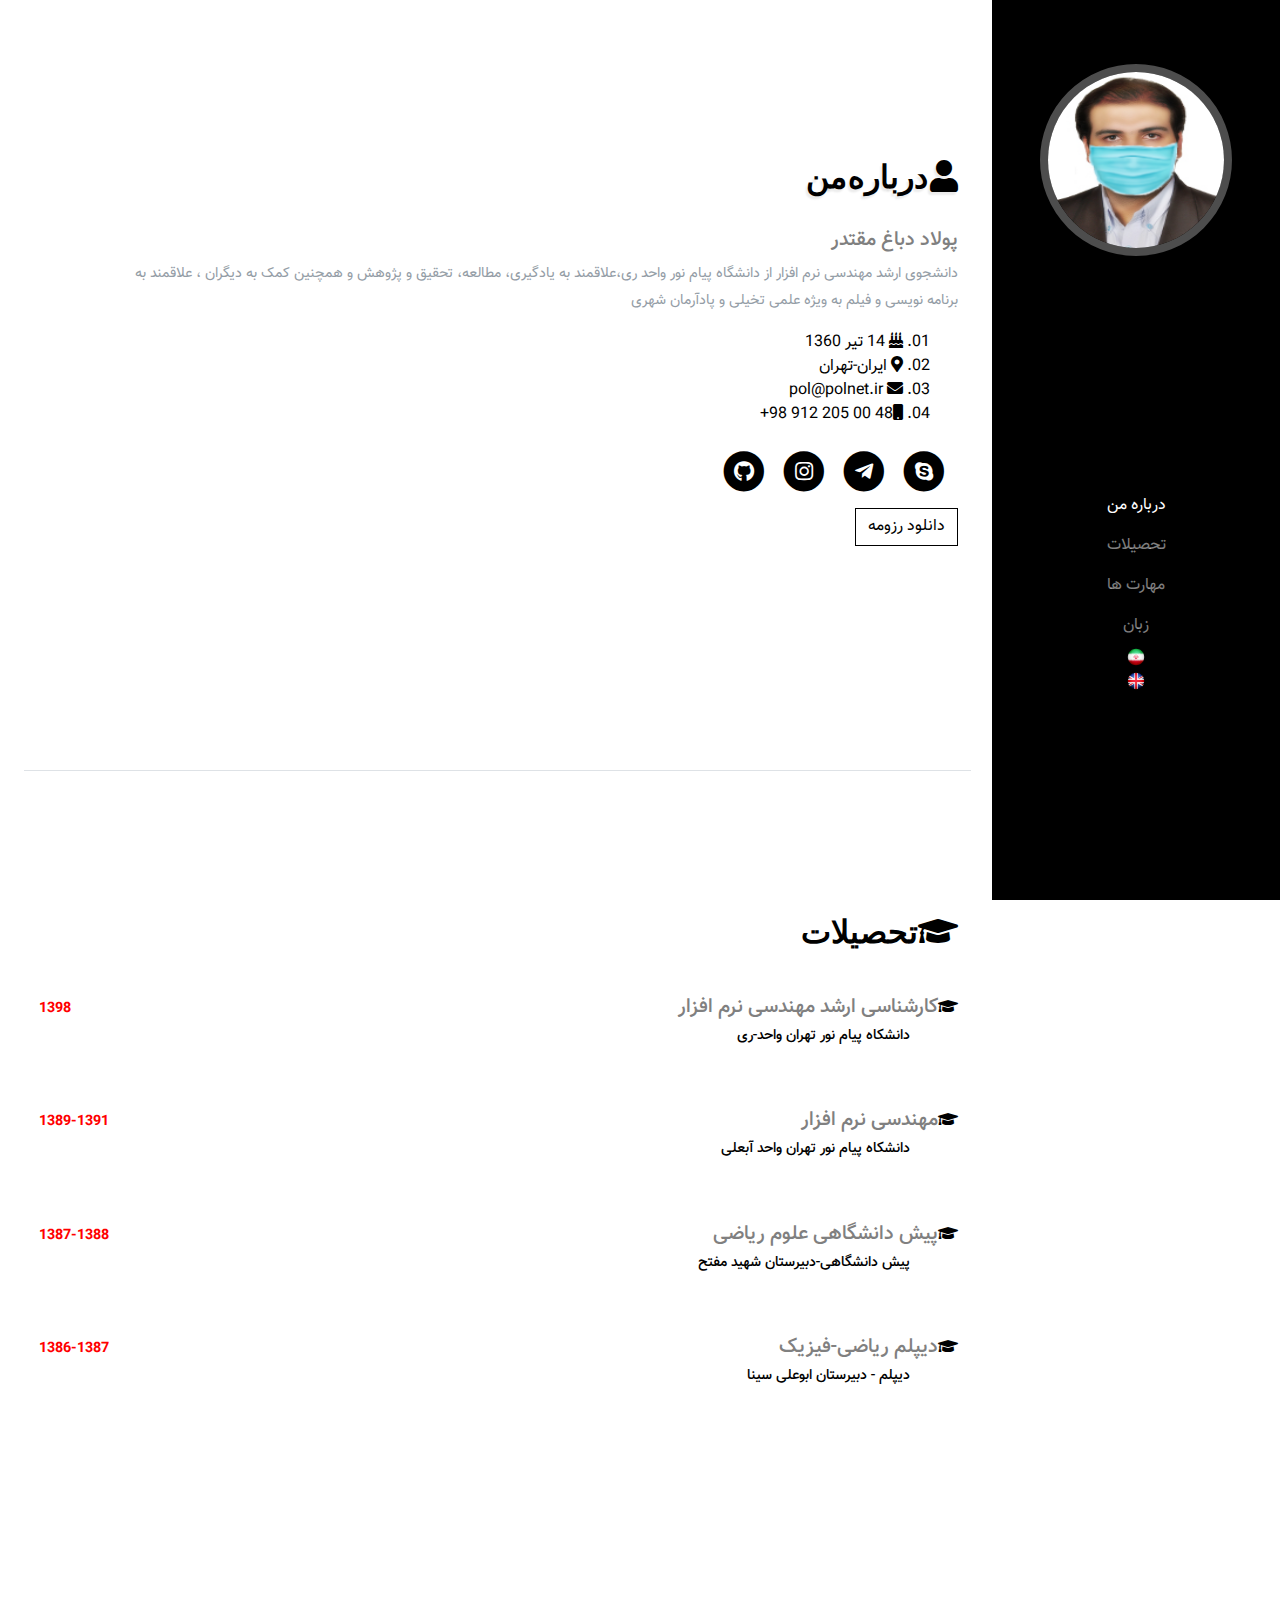
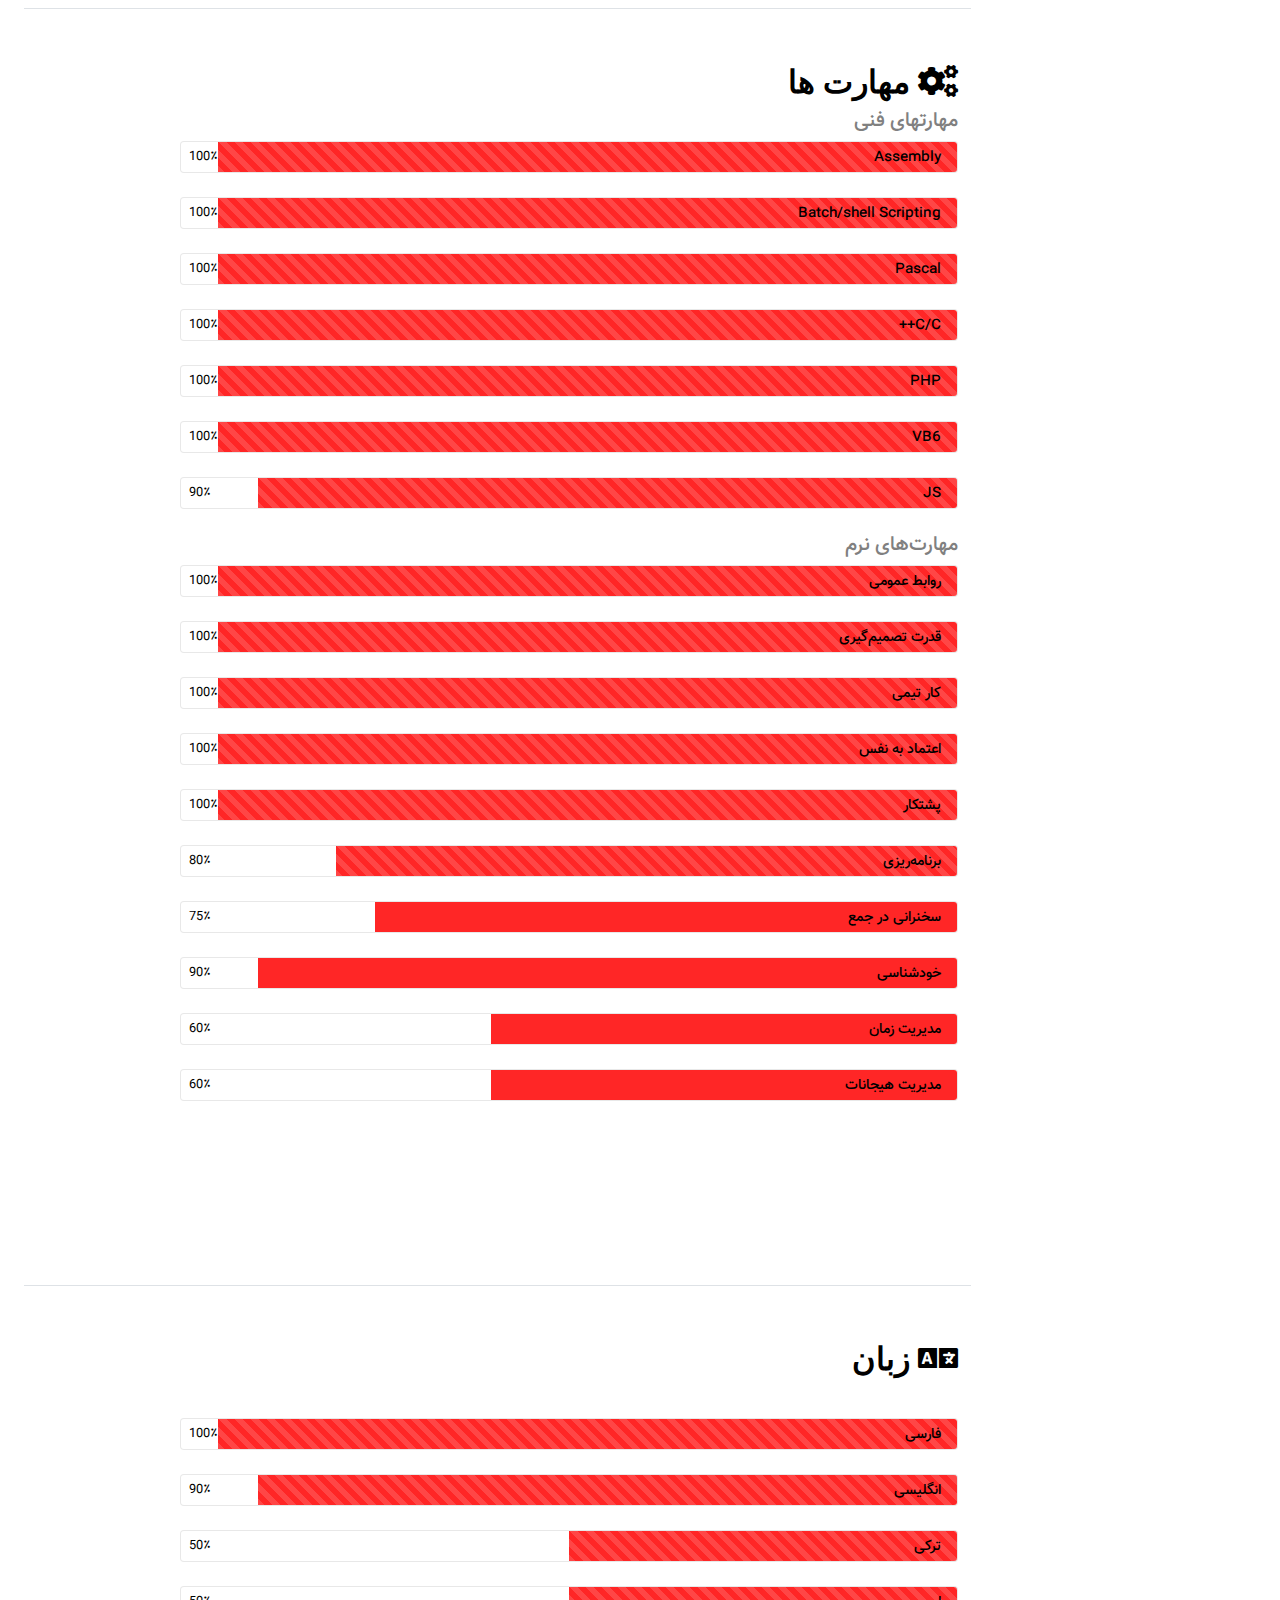
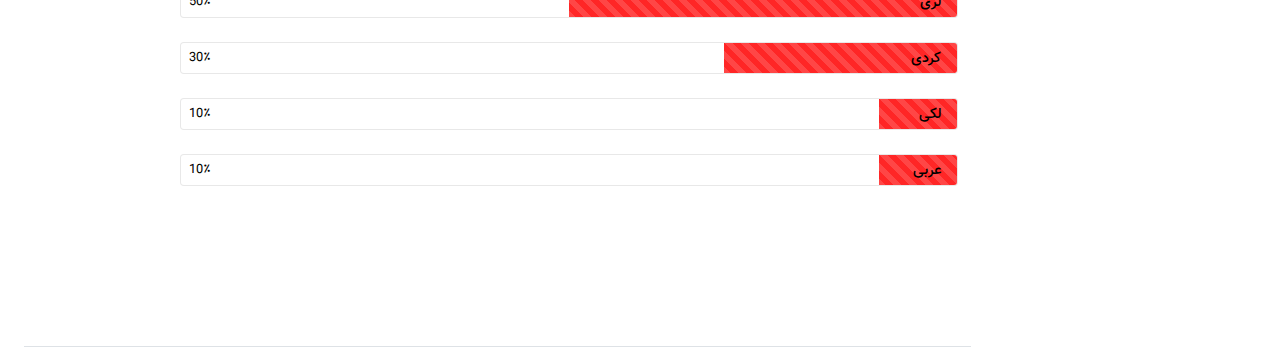
<file: index.html>
<!doctype html>
<html lang="en">
<head>
    <meta charset="UTF-8">
    <meta name="viewport"
          content="width=device-width, user-scalable=no, initial-scale=1.0, maximum-scale=1.0, minimum-scale=1.0">
    <meta http-equiv="X-UA-Compatible" content="ie=edge">
    <link rel="stylesheet" href="css/bootstrap.css">
    <link rel="stylesheet" href="https://use.fontawesome.com/releases/v5.0.13/css/all.css">
    <link rel="stylesheet" href="css/bootstrap-rtl.css">
    <link rel="stylesheet" href="css/vazir.css">
    <link rel="stylesheet" href="css/style.css">
    <title>رزومه فارسی </title>
    <script>
         function mc(){
            $('img').on({
                'click': function() {
                     var src = ($(this).attr('src') === 'img/mimg-profile-lg.png')
                        ? 'img/img-profile-lg.png'
                        : 'img/mimg-profile-lg.png';
                     $(this).attr('src', src);
                }
            });
         }
    
    </script>
</head>
<body data-spy="scroll" data-target="#mySidebar" data-offset="10">

    <main class="container-fluid">
        <div class="row">

            <!--Start Sidebar-->
            <nav class="navbar navbar-expand-lg navbar-dark bgPrimary p-0 px-lg-5 fixed-top" id="mySidebar">
               <img id="polmask" onclick="mc();" class="img-fluid img-profile-lg mx-auto d-none d-lg-block" src="img/img-profile-lg.png" alt="my image">
               <div class="d-flex flex-row-reverse w-100 justify-content-between">
                   <a class="navbar-brand pl-3 d-block d-lg-none" href="#"><img id="polmask" onclick="mc();" class="img-fluid img-profile" src="img/img-profile-lg.png" alt="my image"></a>
                   <button class="navbar-toggler" type="button" data-toggle="collapse" data-target="#navbarSupportedContent" aria-controls="navbarSupportedContent" aria-expanded="false" aria-label="Toggle navigation">
                       <span class="navbar-toggler-icon"></span>
                   </button>
               </div>
                <div class="collapse navbar-collapse in" id="navbarSupportedContent">
                    <ul class="navbar-nav flex-column align-items-lg-center pr-3 pt-1 pr-lg-0 pt-lg-4" >
                        <li class="nav-item">
                            <a class="nav-link js-scroll-trigger active" href="#about-me">درباره من</a>
                        </li>
                        <li class="nav-item">
                            <a class="nav-link js-scroll-trigger" href="#education">تحصیلات</a>
                        </li>
                        <li class="nav-item">
                            <a class="nav-link js-scroll-trigger" href="#skill">مهارت ها</a>
                        </li>
                        <li class="nav-item">
                            <a class="nav-link js-scroll-trigger" href="#Language">زبان</a>
                        </li>
                        <li>
                            <a href="index.html" data-animation="62"> <img src="img/Iran.png" width="20" height="20"/></a>
                        </li>
                        <li>
                            <a class="pt-trigger" href="EN.html" data-animation="62"> <img src="img/en.png" width="20" height="20"/></a>
                        </li>
                    </ul>
                </div>

            </nav>
            <!--End Sidebar-->

            <!--Start Main Content-->
            <div class="col-lg-8 col-xl-9 mr-auto pl-4" id="mainContent">

                <!--About Me-->
                <section id="about-me">
                    <div class="page-content">
                        <div class="row"></div>
                         <h1><span CLASS="text-primary fas fa-user"> درباره من </span></h1>
                         <h3><span>پولاد دباغ مقتدر</span></h3>
                          <div>
                              <p>دانشجوی ارشد مهندسی نرم افزار از دانشگاه پیام نور واحد ری،علاقمند به یادگیری، مطالعه، تحقیق و پژوهش و همچنین کمک به دیگران ، علاقمند به برنامه نویسی و فیلم به ویژه علمی تخیلی و پادآرمان شهری</p>
                          </div>
                            <div class="col-sm-6 col-md-6 col-lg-6">
                             <ul class="info-list">
                                 <li>
                                     <span class="contact-icon"><i class="fas fa-birthday-cake" ></i></span><a > 14 تیر 1360</a>
                                 </li>
                                 <li>
                                     <span class="contact-icon"><i class="fas fa-map-marker-alt" ></i></span><a > ایران-تهران</a>
                                 </li>
                                 <li>
                                     <span class="contact-icon"><i class="fas fa-envelope" ></i></span><a href="mailto:pol@polnet.ir"> pol@polnet.ir</a>
                                 </li>
                                 <li>
                                     <span class="contact-icon" ><i class="fas fa-mobile "></i></span><a style="display: inline-block;direction: ltr;">+98 912 205 00 48</a>
                                 </li>

                            </ul>

                    </div>
                <ul class="list-inline list-social-items mr-2 mt-2 d-inline-flex">
                  <li class="list-inline-item">
                        <a href="https://join.skype.com/invite/u2OvwqOOjfE3">
                            <span class="fa-stack fa-2x">
                              <i class="fas fa-circle fa-stack-2x"></i>
                              <i class="fab fa-skype fa-stack-1x fa-inverse"></i>
                            </span>
                        </a>
                    </li>
                    <li class="list-inline-item">
                        <a href="https://t.me/polbadman">
                            <span class="fa-stack fa-2x">
                              <i class="fas fa-circle fa-stack-2x"></i>
                              <i class="fab fa-telegram-plane fa-stack-1x fa-inverse"></i>
                            </span>
                        </a>
                    </li>
                    <li class="list-inline-item">
                        <a href="https://www.instagram.com/polbadman/">
                            <span class="fa-stack fa-2x">
                              <i class="fas fa-circle fa-stack-2x"></i>
                              <i class="fab fa-instagram fa-stack-1x fa-inverse"></i>
                            </span>
                        </a>
                    </li>
                    <li class="list-inline-item">
                        <a href="https://github.com/polbadman/">
                            <span class="fa-stack fa-2x">
                              <i class="fas fa-circle fa-stack-2x"></i>
                              <i class="fab fa-github fa-stack-1x fa-inverse"></i>
                            </span>
                        </a>
                    </li>

                </ul>
                    <div class="download-resume">
                        <a href="" class="btn btn-secondary">دانلود رزومه</a>
                    </div>
                    </div>
                </section>

                <!--Education-->
                <section id="education">
                        <h2 class="mb-lg-5 pb-4 pt-3 pb-lg-0 fas fa-graduation-cap">تحصیلات</h2>
                        <div class="mb-5 d-flex flex-column flex-sm-row align-items-sm-baseline justify-content-sm-between">
                            <div class="d-flex flex-column">
                                <div class=" px-0 d-flex align-items-baseline ">
                                    <i class="fas fa-graduation-cap"></i>
                                    <h3>کارشناسی ارشد مهندسی نرم افزار</h3>
                                </div>
                                <div class="pr-md-5">
                                    <h4>دانشکاه پیام نور تهران واحد-ری</h4>
                                    <p> </p>
                                </div>
                            </div>
                            <div class="col-sm-auto pr-0 pr-0">
                                <span class="text-success">1398</span>
                            </div>
                        </div>
                        <div class="mb-5 d-flex flex-column flex-sm-row align-items-sm-baseline justify-content-sm-between ">
                            <div class="d-flex flex-column">
                                <div class=" px-0 d-flex align-items-baseline ">
                                    <i class="fas fa-graduation-cap"></i>
                                    <h3>مهندسی نرم افزار</h3>
                                </div>
                                <div class="pr-md-5">
                                    <h4>دانشکاه پیام نور تهران واحد آبعلی</h4>
                                    <p></p>
                                </div>
                            </div>
                            <div class="col-sm-auto pr-0">
                                <span class="text-success">1389-1391</span>
                            </div>
                        </div>
                        <div class="mb-5 d-flex flex-column flex-sm-row align-items-sm-baseline justify-content-sm-between ">
                        <div class="d-flex flex-column">
                            <div class=" px-0 d-flex align-items-baseline ">
                                <i class="fas fa-graduation-cap"></i>
                                <h3>پیش دانشگاهی علوم ریاضی</h3>
                            </div>
                            <div class="pr-md-5">
                                <h4> پیش دانشگاهی-دبیرستان شهید مفتح</h4>
                                <p></p>
                            </div>
                        </div>
                        <div class="col-sm-auto pr-0">
                            <span class="text-success">1387-1388</span>
                        </div>
                    </div>
                    <div class="mb-5 d-flex flex-column flex-sm-row align-items-sm-baseline justify-content-sm-between ">
                        <div class="d-flex flex-column">
                            <div class=" px-0 d-flex align-items-baseline ">
                                <i class="fas fa-graduation-cap"></i>
                                <h3>دیپلم ریاضی-فیزیک</h3>
                            </div>
                            <div class="pr-md-5">
                                <h4> دیپلم - دبیرستان ابوعلی سینا</h4>
                                <p></p>
                            </div>
                        </div>
                        <div class="col-sm-auto pr-0">
                            <span class="text-success">1386-1387</span>
                        </div>
                    </div>
                </section>

                <!--Skills-->
                <section id="skill" class=" pt-2">
                    <h2 class="pb-1 pt-4 mt-5 mt-lg-4 fa fa-cogs"> مهارت ها</h2>
                    <div class="col-lg-10 px-0">
                        <h3 ><span dir="ltr">مهارتهای فنی</span></h3>
                        <div class="progress">
                            <div class="progress-bar progress-bar-striped progress-bar-animated" style="width: 100%">Assembly</div>
                            <small class="my-auto mr-auto pl-2">100٪</small>
                        </div>
                        <br>
                        <div class="progress">
                            <div class="progress-bar progress-bar-striped progress-bar-animated" style="width: 100%">Batch/shell Scripting</div>
                            <small class="my-auto mr-auto pl-2">100٪</small>
                        </div>
                        <br>
                        <div class="progress">
                            <div class="progress-bar progress-bar-striped progress-bar-animated" style="width: 100%">Pascal</div>
                            <small class="my-auto mr-auto pl-2">100٪</small>
                        </div>
                        <br>
                        <div class="progress">
                            <div class="progress-bar progress-bar-striped progress-bar-animated" style="width: 100%">C/C++</div>
                            <small class="my-auto mr-auto pl-2">100٪</small>
                        </div>
                        <br>
                        <div class="progress">
                            <div class="progress-bar progress-bar-striped progress-bar-animated" style="width: 100%">PHP</div>
                            <small class="my-auto mr-auto pl-2">100٪</small>
                        </div>
                        <br>
                        <div class="progress">
                            <div class="progress-bar progress-bar-striped progress-bar-animated" style="width: 100%">VB6</div>
                            <small class="my-auto mr-auto pl-2">100٪</small>
                        </div>
                        <br>
                        <div class="progress">
                            <div class="progress-bar progress-bar-striped progress-bar-animated" style="width: 90%">JS</div>
                            <small class="my-auto mr-auto pl-2">90٪</small>
                        </div>
                        <br>
                    </div>
                    <div class="col-lg-10 px-0">
                        <h3><span dir="ltr">مهارت‌های نرم</span></h3>
                        <div class="progress">
                            <div class="progress-bar progress-bar-striped progress-bar-animated" style="width: 100%">روابط عمومی</div>
                            <small class="my-auto mr-auto pl-2">100٪</small>
                        </div>
                        <br>
                        <div class="progress">
                            <div class="progress-bar progress-bar-striped progress-bar-animated" style="width: 100%">قدرت تصمیم‌گیری</div>
                            <small class="my-auto mr-auto pl-2">100٪</small>
                        </div>
                        <br>
                        <div class="progress">
                            <div class="progress-bar progress-bar-striped progress-bar-animated" style="width: 100%">کار تیمی</div>
                            <small class="my-auto mr-auto pl-2">100٪</small>
                        </div>
                        <br>
                        <div class="progress">
                            <div class="progress-bar progress-bar-striped progress-bar-animated" style="width: 100%">اعتماد به نفس</div>
                            <small class="my-auto mr-auto pl-2">100٪</small>
                        </div>
                        <br>
                        <div class="progress">
                            <div class="progress-bar progress-bar-striped progress-bar-animated" style="width:100%">پشتکار </div>
                            <small class="my-auto mr-auto pl-2">100٪</small>
                        </div>
                        <br>
                        <div class="progress">
                            <div class="progress-bar progress-bar-striped progress-bar-animated" style="width: 80%">برنامه‌ریزی</div>
                            <small class="my-auto mr-auto pl-2">80٪</small>
                        </div>
                        <br>
                        <div class="progress">
                            <div class="progress-bar " style="width:75%">سخنرانی در جمع</div>
                            <small class="my-auto mr-auto pl-2">75٪</small>
                        </div>
                        <br>
                        <div class="progress">
                            <div class="progress-bar " style="width:90%">خودشناسی</div>
                            <small class="my-auto mr-auto pl-2">90٪</small>
                        </div>
                        <br>
                        <div class="progress">
                            <div class="progress-bar " style="width:60%">مدیریت زمان</div>
                            <small class="my-auto mr-auto pl-2">60٪</small>
                        </div>
                        <br>
                        <div class="progress">
                            <div class="progress-bar " style="width:60%">مدیریت هیجانات</div>
                            <small class="my-auto mr-auto pl-2">60٪</small>
                        </div>
                        <br>
                    </div>

                </section>

                <!--Language-->
                <section id="Language" class=" pt-2">
                    <h2 class="pb-1 pt-4 mt-5 mt-lg-4 fa fa-language"> زبان</h2>
                    <div class="col-lg-10 px-0">
                        <p class="ml-0 pt-2 pb-2"></p>
                        <div class="progress">
                            <div class="progress-bar progress-bar-striped progress-bar-animated" style="width: 100%">فارسی</div>
                            <small class="my-auto mr-auto pl-2">100٪</small>
                        </div>
                        <br>
                        <div class="progress">
                            <div class="progress-bar progress-bar-striped progress-bar-animated" style="width: 90%">انگلیسی</div>
                            <small class="my-auto mr-auto pl-2">90٪</small>
                        </div>
                        <br>
                        <div class="progress">
                            <div class="progress-bar progress-bar-striped progress-bar-animated" style="width: 50%">ترکی</div>
                            <small class="my-auto mr-auto pl-2">50٪</small>
                        </div>
                        <br>
                        <div class="progress">
                            <div class="progress-bar progress-bar-striped progress-bar-animated" style="width: 50%">لری</div>
                            <small class="my-auto mr-auto pl-2">50٪</small>
                        </div>
                        <br>
                        <div class="progress">
                            <div class="progress-bar progress-bar-striped progress-bar-animated" style="width: 30%">کردی</div>
                            <small class="my-auto mr-auto pl-2">30٪</small>
                        </div>
                        <br>
                        <div class="progress">
                            <div class="progress-bar progress-bar-striped progress-bar-animated" style="width: 10%">لکی</div>
                            <small class="my-auto mr-auto pl-2">10٪</small>
                        </div>
                        <br>
                        <div class="progress">
                            <div class="progress-bar progress-bar-striped progress-bar-animated" style="width: 10%">عربی</div>
                            <small class="my-auto mr-auto pl-2">10٪</small>
                        </div>
                    </div>

                </section>
            </div>
            <!--End Main Content-->
        </div>
    </main>




<script src="js/jquery-3.3.1.min.js"></script>
<script src="js/popper.min.js"></script>
<script src="js/bootstrap.min.js"></script>
<script src="js/jquery.easing.js"></script>
    <script>

        // Smooth scrolling using jQuery easing
        $('#mySidebar .navbar-nav a').on('click', function (e) {
            let target = $(this.hash);
            if (target.length){
                e.preventDefault();
                $('html,body').animate({
                    scrollTop: target.offset().top
                },800 , "easeInOutExpo" );
                return false;
            }
        });

        // Closes responsive menu when a scroll trigger link is clicked
        $(document).click(function (event) {
            let clickover = $(event.target);
            let $navbar = $(".navbar-collapse");
            let _opened = $navbar.hasClass("in");
            if (_opened === true && !clickover.hasClass("navbar-toggler")) {
                $navbar.collapse('hide');
            }
        });
        //Close navbar-collapse when click anyWhere
        $('.js-scroll-trigger').click(function() {
            $('.navbar-collapse').collapse('hide');
        });

    </script>

</body>
</html>
</file>
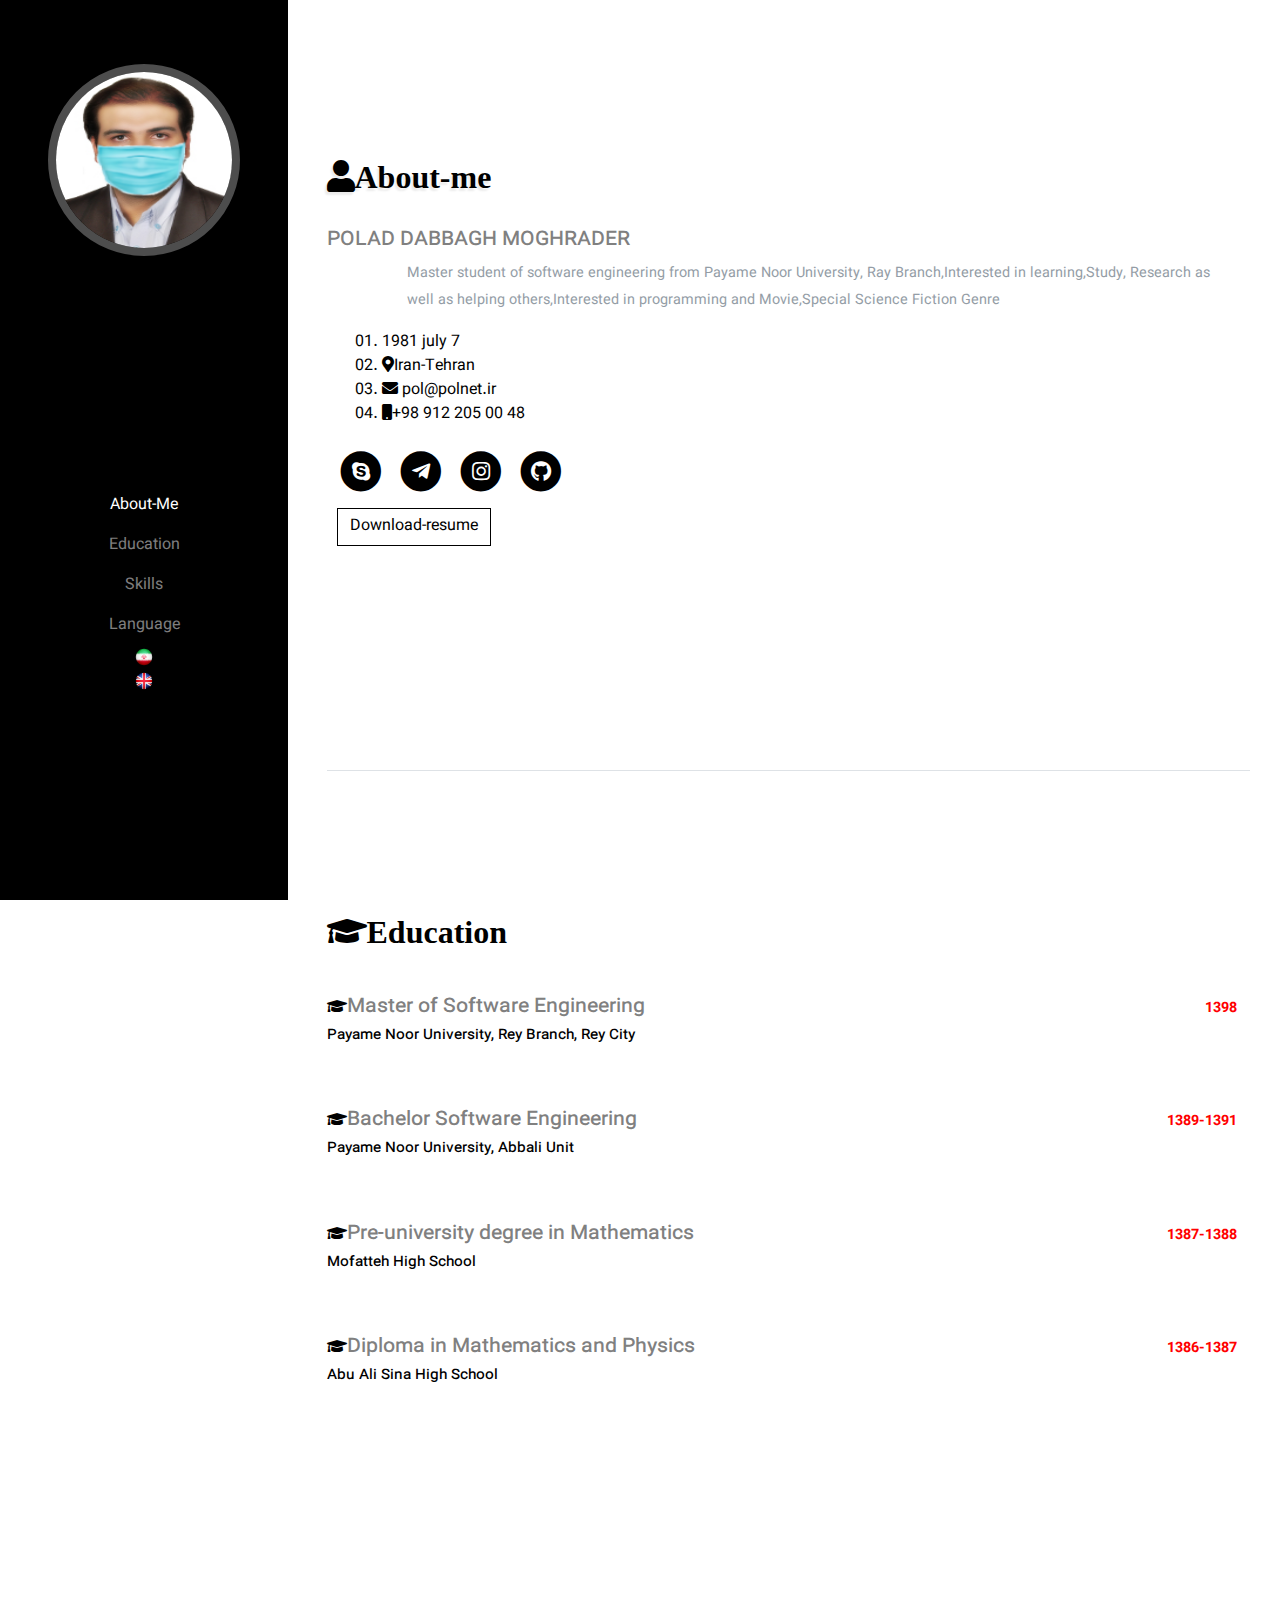
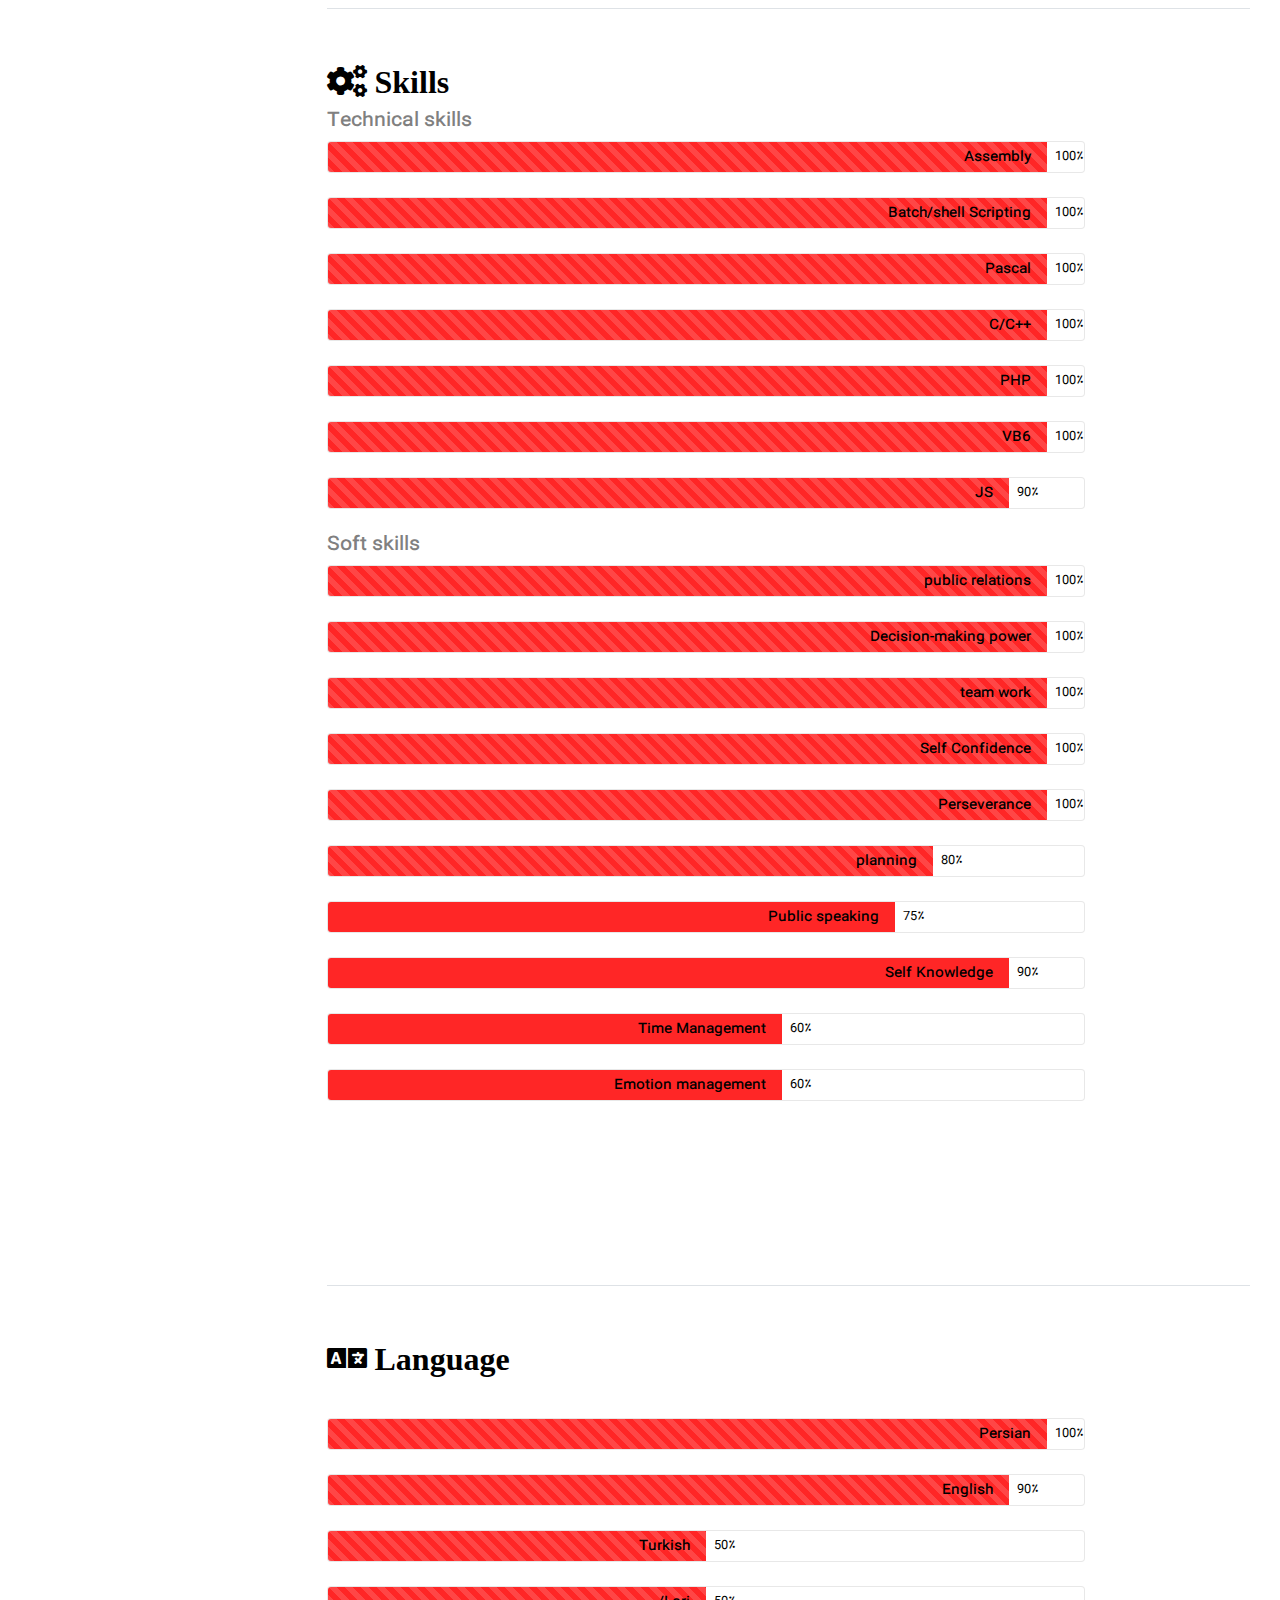
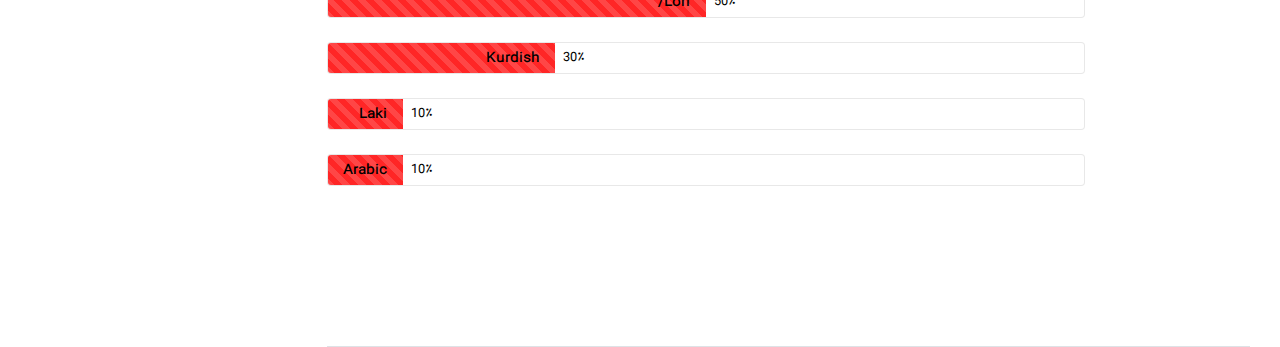
<file: EN.html>
<!doctype html>
<html lang="en">
<head>
    <meta charset="UTF-8">
    <meta name="viewport"
          content="width=device-width, user-scalable=no, initial-scale=1.0, maximum-scale=1.0, minimum-scale=1.0">
    <meta http-equiv="X-UA-Compatible" content="ie=edge">
    <link rel="stylesheet" href="css/bootstrap.css">
    <link rel="stylesheet" href="https://use.fontawesome.com/releases/v5.0.13/css/all.css">
    <link rel="stylesheet" href="css/bootstrap-rtl.css">
    <link rel="stylesheet" href="css/vazir.css">
    <link rel="stylesheet" href="css/style.css">
    <title>Resume PDM</title>
    <script>
         function mc(){
            $('img').on({
                'click': function() {
                     var src = ($(this).attr('src') === 'img/mimg-profile-lg.png')
                        ? 'img/img-profile-lg.png'
                        : 'img/mimg-profile-lg.png';
                     $(this).attr('src', src);
                }
            });
         }
    
    </script>
</head>
<body data-spy="scroll" data-target="#mySidebar" data-offset="10" style="direction: ltr!important;text-align: left!important;">
    
    <main class="container-fluid">
        <div class="row">
            <!--Start Sidebar--> 
            <nav class="navbar navbar-expand-lg navbar-dark bgPrimary p-0 px-lg-5 fixed-top" id="mySidebar">
               <img id="polmask" onclick="mc();" class="img-fluid img-profile-lg mx-auto d-none d-lg-block" src="img/img-profile-lg.png" alt="my image">
               <div class="d-flex flex-row-reverse w-100 justify-content-between">
                   <a class="navbar-brand pl-3 d-block d-lg-none" href="#"><img id="polmask" onclick="mc();" class="img-fluid img-profile" src="img/img-profile-lg.png" alt="my image"></a>
                   <button class="navbar-toggler" type="button" data-toggle="collapse" data-target="#navbarSupportedContent" aria-controls="navbarSupportedContent" aria-expanded="false" aria-label="Toggle navigation">
                       <span class="navbar-toggler-icon"></span>
                   </button>
               </div>
                <div class="collapse navbar-collapse in" id="navbarSupportedContent">
                    <ul class="navbar-nav flex-column align-items-lg-center pr-3 pt-1 pr-lg-0 pt-lg-4" >
                        <li class="nav-item">
                            <a class="nav-link js-scroll-trigger active" href="#about-me">About-Me</a>
                        </li>
                        <li class="nav-item">
                            <a class="nav-link js-scroll-trigger" href="#education">Education</a>
                        </li>
                        <li class="nav-item">
                            <a class="nav-link js-scroll-trigger" href="#skill">Skills</a>
                        </li>
                        <li class="nav-item">
                            <a class="nav-link js-scroll-trigger" href="#Language">Language</a>
                        </li>
                        <li>
                            <a href="index.html" data-animation="62"> <img src="img/Iran.png" width="20" height="20"/></a>
                        </li>
                        <li>
                            <a class="pt-trigger" href="EN.html" data-animation="62"> <img src="img/en.png" width="20" height="20"/></a>
                        </li>

                    </ul>
                </div>

            </nav>        
            </div>
            <!--End Sidebar-->

            <!--Start Main Content-->
            <div class="col-lg-8 col-xl-9 mr-auto pl-4"  id="mainContent" style="float: right;">

                <!--About Me-->
                <section id="about-me" dir="ltr" align="left">
                    <div class="page-content">
                        <div class="row"></div>
                         <h1><span CLASS="text-primary fas fa-user ">About-me</span></h1>
                         <h3 ><span dir="ltr">POLAD DABBAGH MOGHRADER</span></h3>
                          <div>
                              <p>Master student of software engineering from Payame Noor University, Ray Branch,Interested in learning,Study, Research as well as helping others,Interested in programming and Movie,Special Science Fiction Genre</p>
                          </div>
                            <div class="col-sm-6 col-md-6 col-lg-6">
                             <ul class="info-list">
                                 <li>
                                     <span class="contact-icon"><i class="" ></i></span><a >1981 july 7</a>
                                 </li>
                                 <li>
                                     <span class="contact-icon"><i class="fas fa-map-marker-alt" ></i></span><a >Iran-Tehran</a>
                                 </li>
                                 <li>
                                     <span class="contact-icon"><i class="fas fa-envelope" ></i></span><a href="mailto:pol@polnet.ir"> pol@polnet.ir</a>
                                 </li>
                                 <li>
                                     <span class="contact-icon" ><i class="fas fa-mobile "></i></span><a style="display: inline-block;direction: ltr;">+98 912 205 00 48</a>
                                 </li>
                            </ul>

                    </div>
                    <ul class="list-inline list-social-items mr-2 mt-2 d-inline-flex">
                        <li class="list-inline-item">
                            <a href="https://join.skype.com/invite/u2OvwqOOjfE3">
                                <span class="fa-stack fa-2x">
                                  <i class="fas fa-circle fa-stack-2x"></i>
                                  <i class="fab fa-skype fa-stack-1x fa-inverse"></i>
                                </span>
                            </a>
                        </li>
                        <li class="list-inline-item">
                            <a href="https://t.me/polbadman">
                                <span class="fa-stack fa-2x">
                                  <i class="fas fa-circle fa-stack-2x"></i>
                                  <i class="fab fa-telegram-plane fa-stack-1x fa-inverse"></i>
                                </span>
                            </a>
                        </li>
                        <li class="list-inline-item">
                            <a href="https://www.instagram.com/polbadman/">
                                <span class="fa-stack fa-2x">
                                  <i class="fas fa-circle fa-stack-2x"></i>
                                  <i class="fab fa-instagram fa-stack-1x fa-inverse"></i>
                                </span>
                            </a>
                        </li>
                        <li class="list-inline-item">
                            <a href="https://github.com/polbadman/">
                                <span class="fa-stack fa-2x">
                                  <i class="fas fa-circle fa-stack-2x"></i>
                                  <i class="fab fa-github fa-stack-1x fa-inverse"></i>
                                </span>
                            </a>
                        </li>
                    </ul>
                    <div class="download-resume">
                        <a href="" class="btn btn-secondary" style="margin-left: 10px;">Download-resume</a>
                    </div>
                    </div>
                </section>

                <!--Education-->
                <section id="education" dir="ltr" align="left">
                        <h2 class="mb-lg-5 pb-4 pt-3 pb-lg-0 fas fa-graduation-cap">Education</h2>
                        <div class="mb-5 d-flex flex-column flex-sm-row align-items-sm-baseline justify-content-sm-between">
                            <div class="d-flex flex-column">
                                <div class=" px-0 d-flex align-items-baseline ">
                                    <i class="fas fa-graduation-cap"></i>
                                    <h3>Master of Software Engineering</h3>
                                </div>
                                <div class="pr-md-5">
                                    <h4>Payame Noor University, Rey Branch, Rey City  </h4>
                                    <p> </p>
                                </div>
                            </div>
                            <div class="col-sm-auto pr-0 pr-0">
                                <span class="text-success">1398</span>
                            </div>
                        </div>
                        <div class="mb-5 d-flex flex-column flex-sm-row align-items-sm-baseline justify-content-sm-between ">
                            <div class="d-flex flex-column">
                                <div class=" px-0 d-flex align-items-baseline ">
                                    <i class="fas fa-graduation-cap"></i>
                                    <h3>Bachelor Software Engineering</h3>
                                </div>
                                <div class="pr-md-5">
                                    <h4>Payame Noor University, Abbali Unit</h4>
                                    <p></p>
                                </div>
                            </div>
                            <div class="col-sm-auto pr-0">
                                <span class="text-success">1389-1391</span>
                            </div>
                        </div>
                    <div class="mb-5 d-flex flex-column flex-sm-row align-items-sm-baseline justify-content-sm-between ">
                        <div class="d-flex flex-column">
                            <div class=" px-0 d-flex align-items-baseline ">
                                <i class="fas fa-graduation-cap"></i>
                                <h3>Pre-university degree in Mathematics</h3>
                            </div>
                            <div class="pr-md-5">
                                <h4> Mofatteh High School</h4>
                                <p></p>
                            </div>
                        </div>
                        <div class="col-sm-auto pr-0">
                            <span class="text-success">1387-1388</span>
                        </div>
                    </div>
                    <div class="mb-5 d-flex flex-column flex-sm-row align-items-sm-baseline justify-content-sm-between ">
                        <div class="d-flex flex-column">
                            <div class=" px-0 d-flex align-items-baseline ">
                                <i class="fas fa-graduation-cap"></i>
                                <h3>Diploma in Mathematics and Physics</h3>
                            </div>
                            <div class="pr-md-5">
                                <h4>Abu Ali Sina High School</h4>
                                <p></p>
                            </div>
                        </div>
                        <div class="col-sm-auto pr-0">
                            <span class="text-success">1386-1387</span>
                        </div>
                    </div>
                </section>

                <!--Skills-->
                <section id="skill" class=" pt-2" dir="ltr" align="left">
                    <h2 class="pb-1 pt-4 mt-5 mt-lg-4 fa fa-cogs"> Skills</h2>
                    <div class="col-lg-10 px-0">
                        <h3 ><span dir="ltr">Technical skills</span></h3>
                        <div class="progress">
                            <div class="progress-bar progress-bar-striped progress-bar-animated" style="width: 100%">Assembly</div>
                            <small class="my-auto mr-auto pl-2">100٪</small>
                        </div>
                        <br>
                        <div class="progress">
                            <div class="progress-bar progress-bar-striped progress-bar-animated" style="width: 100%">Batch/shell Scripting</div>
                            <small class="my-auto mr-auto pl-2">100٪</small>
                        </div>
                        <br>
                        <div class="progress">
                            <div class="progress-bar progress-bar-striped progress-bar-animated" style="width: 100%">Pascal</div>
                            <small class="my-auto mr-auto pl-2">100٪</small>
                        </div>
                        <br>
                        <div class="progress">
                            <div class="progress-bar progress-bar-striped progress-bar-animated" style="width: 100%">C/C++</div>
                            <small class="my-auto mr-auto pl-2">100٪</small>
                        </div>
                        <br>
                        <div class="progress">
                            <div class="progress-bar progress-bar-striped progress-bar-animated" style="width: 100%">PHP</div>
                            <small class="my-auto mr-auto pl-2">100٪</small>
                        </div>
                        <br>
                        <div class="progress">
                            <div class="progress-bar progress-bar-striped progress-bar-animated" style="width: 100%">VB6</div>
                            <small class="my-auto mr-auto pl-2">100٪</small>
                        </div>
                        <br>
                        <div class="progress">
                            <div class="progress-bar progress-bar-striped progress-bar-animated" style="width: 90%">JS</div>
                            <small class="my-auto mr-auto pl-2">90٪</small>
                        </div>
                        <br>
                    </div>
                    <div class="col-lg-10 px-0">
                        <h3 ><span dir="ltr">Soft skills</span></h3>
                        <div class="progress">
                            <div class="progress-bar progress-bar-striped progress-bar-animated" style="width: 100%">public relations</div>
                            <small class="my-auto mr-auto pl-2">100٪</small>
                        </div>
                        <br>
                        <div class="progress">
                            <div class="progress-bar progress-bar-striped progress-bar-animated" style="width: 100%">Decision-making power</div>
                            <small class="my-auto mr-auto pl-2">100٪</small>
                        </div>
                        <br>
                        <div class="progress">
                            <div class="progress-bar progress-bar-striped progress-bar-animated" style="width: 100%">team work</div>
                            <small class="my-auto mr-auto pl-2">100٪</small>
                        </div>
                        <br>
                        <div class="progress">
                            <div class="progress-bar progress-bar-striped progress-bar-animated" style="width: 100%">Self Confidence</div>
                            <small class="my-auto mr-auto pl-2">100٪</small>
                        </div>
                        <br>
                        <div class="progress">
                            <div class="progress-bar progress-bar-striped progress-bar-animated" style="width:100%">Perseverance </div>
                            <small class="my-auto mr-auto pl-2">100٪</small>
                        </div>
                        <br>
                        <div class="progress">
                            <div class="progress-bar progress-bar-striped progress-bar-animated" style="width:80%">planning</div>
                            <small class="my-auto mr-auto pl-2">80٪</small>
                        </div>
                        <br>
                        <div class="progress">
                            <div class="progress-bar " style="width:75%">Public speaking</div>
                            <small class="my-auto mr-auto pl-2">75٪</small>
                        </div>
                        <br>
                        <div class="progress">
                            <div class="progress-bar " style="width:90%">Self Knowledge</div>
                            <small class="my-auto mr-auto pl-2">90٪</small>
                        </div>
                        <br>
                        <div class="progress">
                            <div class="progress-bar " style="width:60%">Time Management</div>
                            <small class="my-auto mr-auto pl-2">60٪</small>
                        </div>
                        <br>
                        <div class="progress">
                            <div class="progress-bar " style="width:60%">Emotion management</div>
                            <small class="my-auto mr-auto pl-2">60٪</small>
                        </div>
                        <br>
                    </div>

                </section>

                <!--Language-->
                <section id="Language" class=" pt-2" dir="ltr" align="left">
                    <h2 class="pb-1 pt-4 mt-5 mt-lg-4 fa fa-language"> Language</h2>
                <div class="col-lg-10 px-0">
                        <p class="ml-0 pt-2 pb-2"></p>
                        <div class="progress">
                            <div class="progress-bar progress-bar-striped progress-bar-animated" style="width: 100%">Persian</div>
                            <small class="my-auto mr-auto pl-2">100٪</small>
                        </div>
                        <br>
                        <div class="progress">
                            <div class="progress-bar progress-bar-striped progress-bar-animated" style="width: 90%">English</div>
                            <small class="my-auto mr-auto pl-2">90٪</small>
                        </div>
                        <br>
                        <div class="progress">
                            <div class="progress-bar progress-bar-striped progress-bar-animated" style="width: 50%">Turkish</div>
                            <small class="my-auto mr-auto pl-2">50٪</small>
                        </div>
                        <br>
                        <div class="progress">
                            <div class="progress-bar progress-bar-striped progress-bar-animated" style="width: 50%">/Lori</div>
                            <small class="my-auto mr-auto pl-2">50٪</small>
                        </div>
                        <br>
                        <div class="progress">
                            <div class="progress-bar progress-bar-striped progress-bar-animated" style="width: 30%">Kurdish</div>
                            <small class="my-auto mr-auto pl-2">30٪</small>
                        </div>
                        <br>
                        <div class="progress">
                            <div class="progress-bar progress-bar-striped progress-bar-animated" style="width: 10%">Laki</div>
                            <small class="my-auto mr-auto pl-2">10٪</small>
                        </div>
                        <br>
                        <div class="progress">
                            <div class="progress-bar progress-bar-striped progress-bar-animated" style="width: 10%">Arabic</div>
                            <small class="my-auto mr-auto pl-2">10٪</small>
                        </div>
                    </div>

                </section>
            </div>
            <!--End Main Content-->
        </div>
    </main>

<script src="js/jquery-3.3.1.min.js"></script>
<script src="js/popper.min.js"></script>
<script src="js/bootstrap.min.js"></script>
<script src="js/jquery.easing.js"></script>
    <script>
        // Smooth scrolling using jQuery easing
        $('#mySidebar .navbar-nav a').on('click', function (e) {
            let target = $(this.hash);
            if (target.length){
                e.preventDefault();
                $('html,body').animate({
                    scrollTop: target.offset().top
                },800 , "easeInOutExpo" );
                return false;
            }
        });

        // Closes responsive menu when a scroll trigger link is clicked
        $(document).click(function (event) {
            let clickover = $(event.target);
            let $navbar = $(".navbar-collapse");
            let _opened = $navbar.hasClass("in");
            if (_opened === true && !clickover.hasClass("navbar-toggler")) {
                $navbar.collapse('hide');
            }
        });
        //Close navbar-collapse when click anyWhere
        $('.js-scroll-trigger').click(function() {
            $('.navbar-collapse').collapse('hide');
        });

    </script>

</body>
</html>
</file>
<file: css/vazir.css>
@font-face {
    font-family: Vazir;
    src: url('../fonts/eot/Vazir.eot');
    src: url('../fonts/eot/Vazir.eot?#iefix') format('embedded-opentype'),
         url('../fonts/woff2/Vazir.woff2') format('woff2'),
         url('../fonts/woff/Vazir.woff') format('woff'),
         url('../fonts/ttf/Vazir.ttf') format('truetype');
    font-weight: normal;
  }
  
  @font-face {
    font-family: Vazir;
    src: url('../fonts/eot/Vazir-Bold.eot');
    src: url('../fonts/eot/Vazir-Bold.eot?#iefix') format('embedded-opentype'),
         url('../fonts/woff2/Vazir-Bold.woff2') format('woff2'),
         url('../fonts/woff/Vazir-Bold.woff') format('woff'),
         url('../fonts/ttf/Vazir-Bold.ttf') format('truetype');
    font-weight: bold;
  }
  
  @font-face {
    font-family: Vazir;
    src: url('../fonts/eot/Vazir-Light.eot');
    src: url('../fonts/eot/Vazir-Light.eot?#iefix') format('embedded-opentype'),
         url('../fonts/woff2/Vazir-Light.woff2') format('woff2'),
         url('../fonts/woff/Vazir-Light.woff') format('woff'),
         url('../fonts/ttf/Vazir-Light.ttf') format('truetype');
    font-weight: 300;
  }
  
  @font-face {
    font-family: Vazir;
    src: url('../fonts/eot/Vazir-Medium.eot');
    src: url('../fonts/eot/Vazir-Medium.eot?#iefix') format('embedded-opentype'),
         url('../fonts/woff2/Vazir-Medium.woff2') format('woff2'),
         url('../fonts/woff/Vazir-Medium.woff') format('woff'),
         url('../fonts/ttf/Vazir-Medium.ttf') format('truetype');
    font-weight: 500;
  }
  
  @font-face {
    font-family: Vazir;
    src: url('../fonts/eot/Vazir-Thin.eot');
    src: url('../fonts/eot/Vazir-Thin.eot?#iefix') format('embedded-opentype'),
         url('../fonts/woff2/Vazir-Thin.woff2') format('woff2'),
         url('../fonts/woff/Vazir-Thin.woff') format('woff'),
         url('../fonts/ttf/Vazir-Thin.ttf') format('truetype');
    font-weight: 100;
  }
</file>
<file: css/style.css>
body {
    font-family: 'Vazir', Vazir, Tahoma, Arial, sans-serif !important;
    color: #000;
}
section {
    padding-right: .8rem;
    border-bottom: 1px solid #dee2e6;
    padding-top: 4rem;

}
@media (min-width: 992px) {
    section {
        padding-top: 8rem;
        padding-bottom: 10rem;
    }

}

h1{
    font-size: 2rem;
    color: #000;
    text-shadow: -2px 3px 2px rgba(0, 0, 0, 0.08);
    word-spacing: -0.4rem;
}
h2{
    font-size: 2rem;
    color: #000;
}
h3 {
    font-size: 1.25rem;
    color: grey;
}
h4 {
    font-size: 0.9rem;
}

p {
    font-size: .9rem;
    line-height: 1.7rem;
    color: #949da6;
    margin-left: 5rem;
}
a {
    color: #000;
}
a:hover {
    color: #000;
}
.text-primary {
    color: #000 !important;
}

.text-success {
    color: red !important;
    font-weight: 700;
    font-size: 0.9rem;
}

/* ------------------------------------
            Sidebar
--------------------------------------*/
#mySidebar button.navbar-toggler:focus {
    outline: none;
    box-shadow:none; !important;
}

@media (min-width: 992px) {
    #mySidebar {
        background-color: #000;
        text-align: center;
        position: fixed;
        top: 0;
        right: 0;
        display: flex;
        flex-direction: column;
        width: 18rem;
        height: 100vh;
    }
}
.img-profile {
    width: 2.5rem;
    height: 2.5rem;
    border: .1rem solid rgba(255,255,255,.3);
    border-radius: 50%;
}

.img-profile-lg {
    width: 12rem;
    height: 12rem;
    border: .5rem solid rgba(255,255,255,.3);
    border-radius: 50%;
    margin-top: 4rem;
}
.bgPrimary {
    background-color: #000;
}

#mySidebar a {
    color: rgba(255,255,255,.5);
}
#mySidebar a:hover {
    color: rgba(255,255,255,.75);
}
#mySidebar a.active {
    color: #fff;
}
#mySidebar .navbar-brand {
    color: rgba(255,255,255,.95);
}
#mySidebar .navbar-brand:hover {
    color: rgba(255,255,255,.8);
}

/* ------------------------------------
                Main Content
--------------------------------------*/
@media (min-width: 992px) {
    .col-lg-8 {
        -ms-flex: 0 0 72%;
        flex: 0 0 72%;
        max-width: 72%;
    }
}
@media (min-width: 1200px) {
    .col-xl-9 {
        -ms-flex: 0 0 77%;
        flex: 0 0 77%;
        max-width: 77%;
    }
}
/* ------------------------------------
            About Me
--------------------------------------*/
#about-me {
    padding-bottom: 14rem;
}
@media (max-width: 992px) {
    #about-me {
        padding-bottom: 4rem;
    }
}
#about-me h1{
    padding-top: 2rem;
    padding-bottom: 1.3rem;
    color: #000;
}


.address {
    font-size: 0.95rem;
    line-height: 1.9rem;
}
.list-social-items .fa-2x {
    font-size: 1.3em;
}
/* ------------------------------------
            Education
--------------------------------------*/
#education .fa-calendar-check {
    padding-left: .75rem;
    color: #ef7e56;
}
.text-uppercase{
    font-weight: bold;
    font-size: 0.75rem;

}
/* ------------------------------------
            Experience
--------------------------------------*/
#experience .fa-calendar-check {
    padding-left: .75rem;
    color: #ef7e56;
}

@media (max-width: 576px) {
    i.fa-calendar-check {
        display: none;
    }
}
/* ------------------------------------
            Skill
--------------------------------------*/
.progress-bar {
    color: black;
    font-weight: 500;
    font-size: 0.9rem;
    text-align: right;
    padding-right: 1rem;
    background-color: #ff0000d9;
}
.progress {
    height: 2rem;
    font-size: 1rem;
    background-color: #fff;
    border: 1px solid rgba(0,0,0,0.09);
}
/* ------------------------------------
            Portfolio
--------------------------------------*/
#portfolio {
    padding-top: 3.5rem;
    padding-bottom: 5rem;
}
.cursor {
    cursor: pointer;
}
.card-text {
    color: #000;
    visibility: hidden;
}
.card-img-overlay:hover .card-text {
    visibility: visible;
    transition: all .7s ease;
}
.card-img-overlay:hover {
    background-color: rgba(255,255,255,.7) ;
    transition: all .1s ease;
}
.modal {
    direction: ltr;
}
.modal-header {
    padding: 1rem 1rem 0 0;
    border-bottom: 0px solid #e9ecef;
    border-top-left-radius: 0.3rem;
    border-top-right-radius: 0.3rem;
}
.modal-text {
    color: #000;
    direction: rtl;
}
.modal-text p {
    margin-left: 0;
}
.btn-primary {
    background-color: #007bff;
    border-color: #007bff;
    float: left;
}
/* ------------------------------------
            Award
--------------------------------------*/
#award i {
    color: #ffc107;
}
@media (max-width: 992px) {
    section#award {
        padding-top: 5rem;
        padding-bottom: 22rem;
    }
}
.fa-inverse:hover {
    color: red;
}
li {
    list-style-type: decimal-leading-zero;
}
</file>
